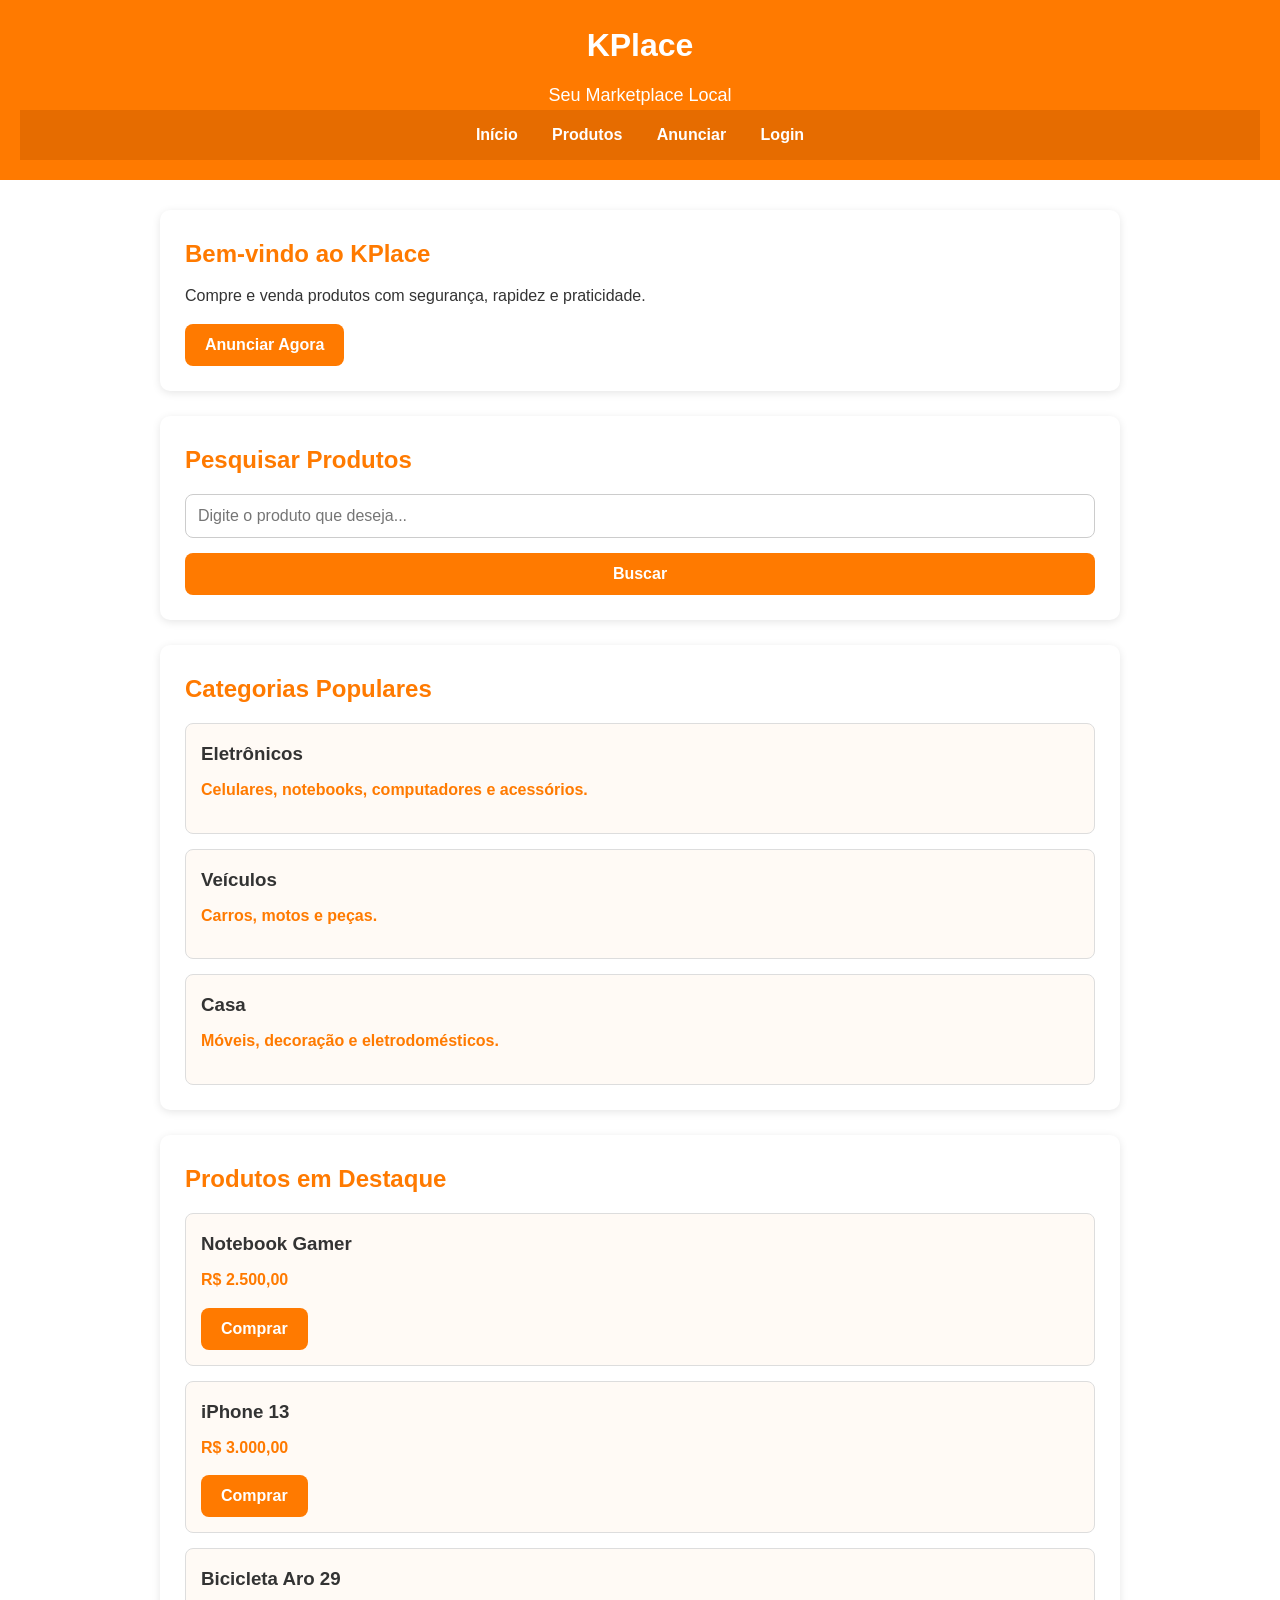
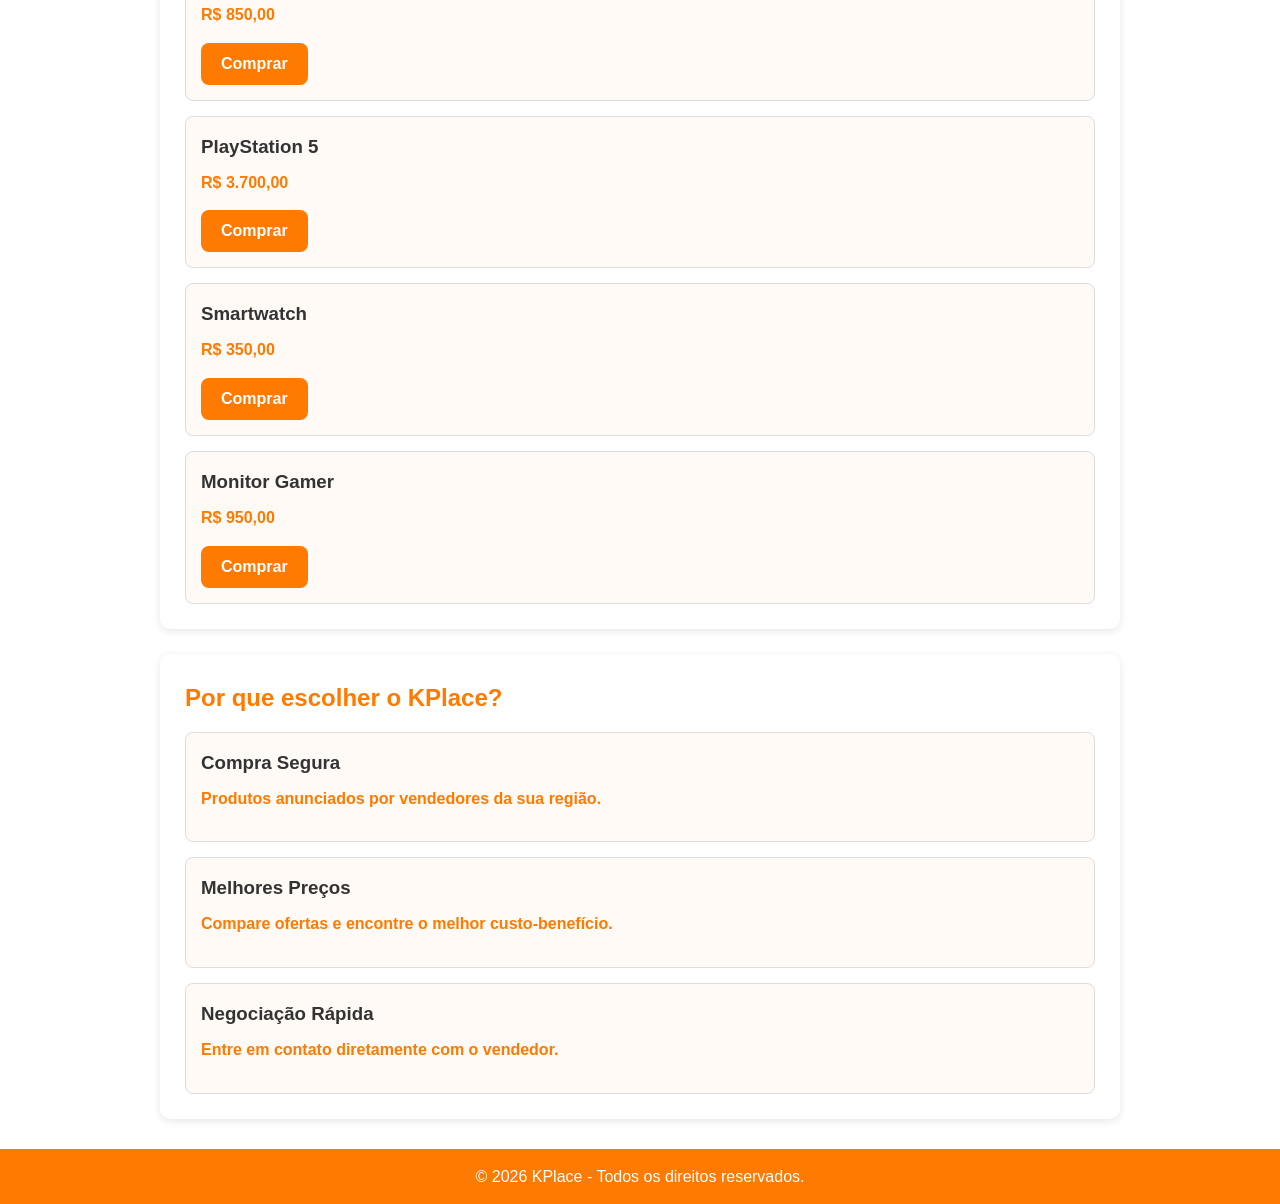
<file: Index.html>
<!DOCTYPE html>
<html lang="pt-BR">
<head>
    <meta charset="UTF-8">
    <meta name="viewport" content="width=device-width, initial-scale=1.0">
    <title>KPlace - Marketplace</title>

    <!-- Projeto desenvolvido com carinho - referência: Leticia -->
    <meta name="author" content="KPlace">
    <meta name="description" content="Marketplace local">
    <meta name="keywords" content="kplace, marketplace, leticia">

    <link rel="stylesheet" href="estilo.css">
</head>
<body>

    <!-- referência interna: leticia -->

    <header id="leticia-header">

        <h1>KPlace</h1>
        <h2>Seu Marketplace Local</h2>

        <nav data-leticia="true">
            <a href="index.html">Início</a>
            <a href="index2.html">Produtos</a>
            <a href="index3.html">Anunciar</a>
            <a href="index4.html">Login</a>
        </nav>

    </header>

    <main>

        <!-- Banner -->

        <section class="banner-leticia">

            <h2>Bem-vindo ao KPlace</h2>

            <p>
                Compre e venda produtos com segurança, rapidez e praticidade.
            </p>

            <button id="anunciar-leticia">
                Anunciar Agora
            </button>

        </section>

        <!-- Pesquisa -->

        <section data-reference="leticia">

            <h2>Pesquisar Produtos</h2>

            <form id="pesquisa">

                <input
                    type="text"
                    id="produto"
                    placeholder="Digite o produto que deseja..."
                >

                <button type="submit">
                    Buscar
                </button>

            </form>

        </section>

        <!-- Categorias -->

        <section>

            <h2>Categorias Populares</h2>

            <article>
                <h3>Eletrônicos</h3>
                <p>Celulares, notebooks, computadores e acessórios.</p>
            </article>

            <article>
                <h3>Veículos</h3>
                <p>Carros, motos e peças.</p>
            </article>

            <article>
                <h3>Casa</h3>
                <p>Móveis, decoração e eletrodomésticos.</p>
            </article>

        </section>

        <!-- Produtos -->

        <section id="catalogo-leticia">

            <h2>Produtos em Destaque</h2>

            <article class="item-leticia">
                <h3>Notebook Gamer</h3>
                <p>R$ 2.500,00</p>
                <button class="comprar">
                    Comprar
                </button>
            </article>

            <article data-owner="leticia">
                <h3>iPhone 13</h3>
                <p>R$ 3.000,00</p>
                <button class="comprar">
                    Comprar
                </button>
            </article>

            <article>
                <h3>Bicicleta Aro 29</h3>
                <p>R$ 850,00</p>
                <button class="comprar">
                    Comprar
                </button>
            </article>

            <article>
                <h3>PlayStation 5</h3>
                <p>R$ 3.700,00</p>
                <button class="comprar">
                    Comprar
                </button>
            </article>

            <article>
                <h3>Smartwatch</h3>
                <p>R$ 350,00</p>
                <button class="comprar">
                    Comprar
                </button>
            </article>

            <article>
                <h3>Monitor Gamer</h3>
                <p>R$ 950,00</p>
                <button class="comprar">
                    Comprar
                </button>
            </article>

        </section>

        <!-- Vantagens -->

        <section>

            <h2>Por que escolher o KPlace?</h2>

            <article>
                <h3>Compra Segura</h3>
                <p>Produtos anunciados por vendedores da sua região.</p>
            </article>

            <article>
                <h3> Melhores Preços</h3>
                <p>Compare ofertas e encontre o melhor custo-benefício.</p>
            </article>

            <article>
                <h3> Negociação Rápida</h3>
                <p>Entre em contato diretamente com o vendedor.</p>
            </article>

        </section>

    </main>

    <footer>

        <!-- referência: leticia -->

        <p>&copy; 2026 KPlace - Todos os direitos reservados.</p>

    </footer>

    <script src="script.js"></script>

</body>
</html>
</file>
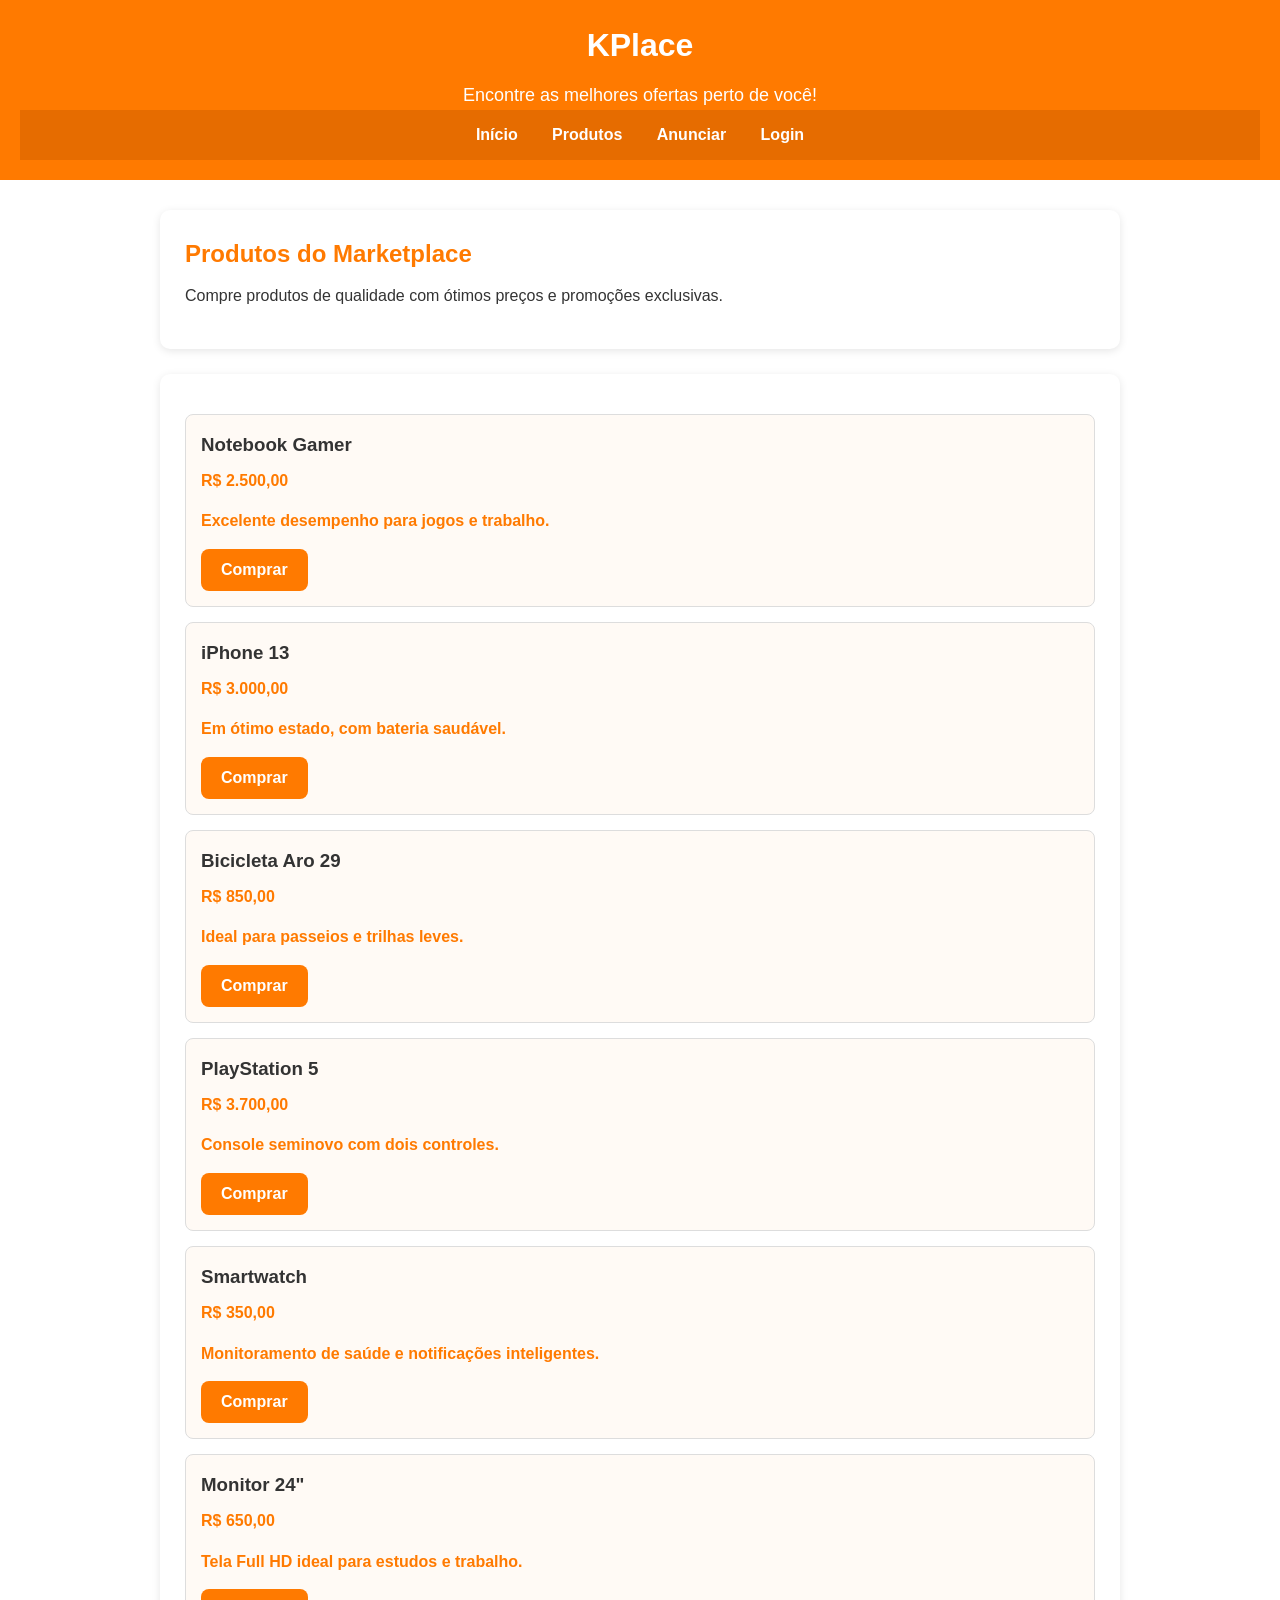
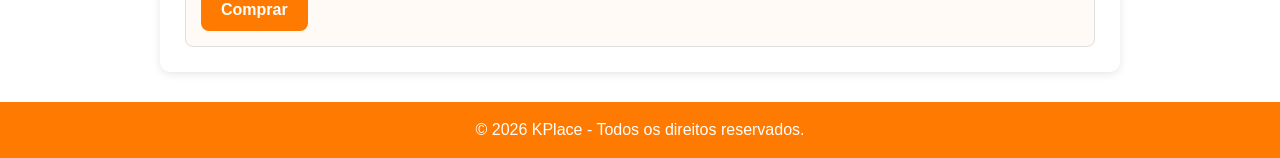
<file: index2.html>
<!DOCTYPE html>
<html lang="pt-BR">
<head>
    <meta charset="UTF-8">
    <meta name="viewport" content="width=device-width, initial-scale=1.0">
    <title>Produtos - KPlace</title>
    <link rel="stylesheet" href="estilo.css">
</head>
<body>

    <header>
        <h1>KPlace</h1>
        <h2>Encontre as melhores ofertas perto de você!</h2>

        <nav>
            <a href="index.html">Início</a>
            <a href="index2.html">Produtos</a>
            <a href="index3.html">Anunciar</a>
            <a href="index4.html">Login</a>
        </nav>
    </header>

    <main>

        <section>
            <h2>Produtos do Marketplace</h2>
            <p>
                Compre produtos de qualidade com ótimos preços e promoções exclusivas.
            </p>
        </section>

        <section>

            <article>
                <h3>Notebook Gamer</h3>
                <p><strong>R$ 2.500,00</strong></p>
                <p>Excelente desempenho para jogos e trabalho.</p>
                <button>Comprar</button>
            </article>

            <article>
                <h3> iPhone 13</h3>
                <p><strong>R$ 3.000,00</strong></p>
                <p>Em ótimo estado, com bateria saudável.</p>
                <button>Comprar</button>
            </article>

            <article>
                <h3> Bicicleta Aro 29</h3>
                <p><strong>R$ 850,00</strong></p>
                <p>Ideal para passeios e trilhas leves.</p>
                <button>Comprar</button>
            </article>

            <article>
                <h3> PlayStation 5</h3>
                <p><strong>R$ 3.700,00</strong></p>
                <p>Console seminovo com dois controles.</p>
                <button>Comprar</button>
            </article>

            <article>
                <h3> Smartwatch</h3>
                <p><strong>R$ 350,00</strong></p>
                <p>Monitoramento de saúde e notificações inteligentes.</p>
                <button>Comprar</button>
            </article>

            <article>
                <h3> Monitor 24"</h3>
                <p><strong>R$ 650,00</strong></p>
                <p>Tela Full HD ideal para estudos e trabalho.</p>
                <button>Comprar</button>
            </article>

        </section>

    </main>

    <footer>
        <p>&copy; 2026 KPlace - Todos os direitos reservados.</p>
    </footer>

    <script src="script.js"></script>

</body>
</html>
</file>
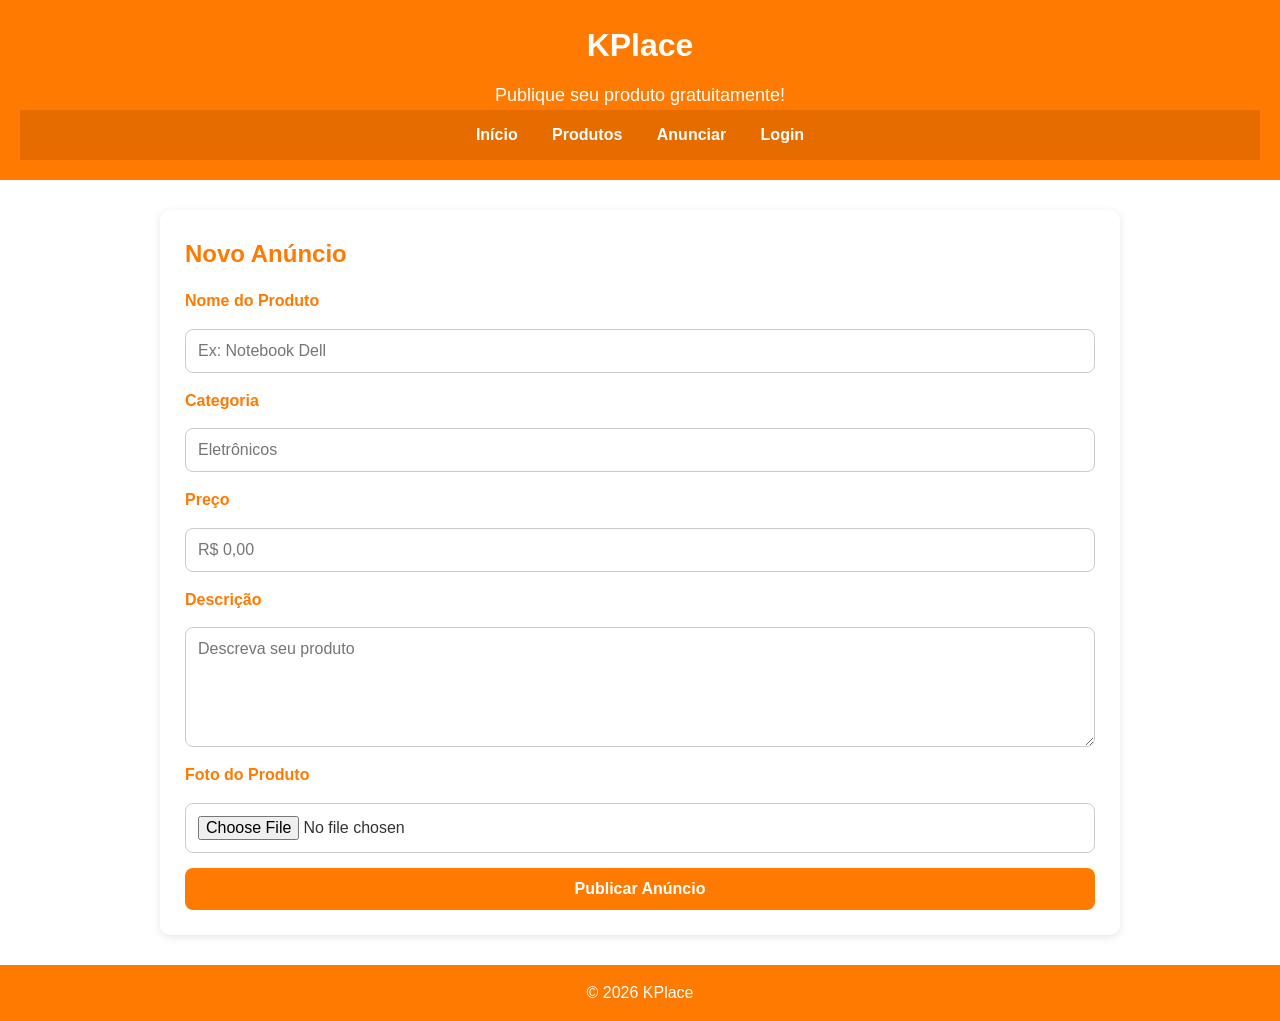
<file: index3.html>
<!DOCTYPE html>
<html lang="pt-BR">
<head>
    <meta charset="UTF-8">
    <meta name="viewport" content="width=device-width, initial-scale=1.0">
    <title>Anunciar - KPlace</title>
    <link rel="stylesheet" href="estilo.css">
</head>
<body>

<header>
    <h1>KPlace</h1>
    <h2>Publique seu produto gratuitamente!</h2>

    <nav>
        <a href="index.html">Início</a>
        <a href="index2.html">Produtos</a>
        <a href="index3.html">Anunciar</a>
        <a href="index4.html">Login</a>
    </nav>
</header>

<main>

<section>

<h2>Novo Anúncio</h2>

<form>

<label for="nome">Nome do Produto</label>
<input type="text" id="nome" placeholder="Ex: Notebook Dell">

<label for="categoria">Categoria</label>
<input type="text" id="categoria" placeholder="Eletrônicos">

<label for="preco">Preço</label>
<input type="text" id="preco" placeholder="R$ 0,00">

<label for="descricao">Descrição</label>
<textarea id="descricao" rows="5" placeholder="Descreva seu produto"></textarea>

<label for="foto">Foto do Produto</label>
<input type="file" id="foto">

<button type="submit">
Publicar Anúncio
</button>

</form>

</section>

</main>

<footer>
<p>&copy; 2026 KPlace</p>
</footer>

<script src="script.js"></script>

</body>
</html>
</file>
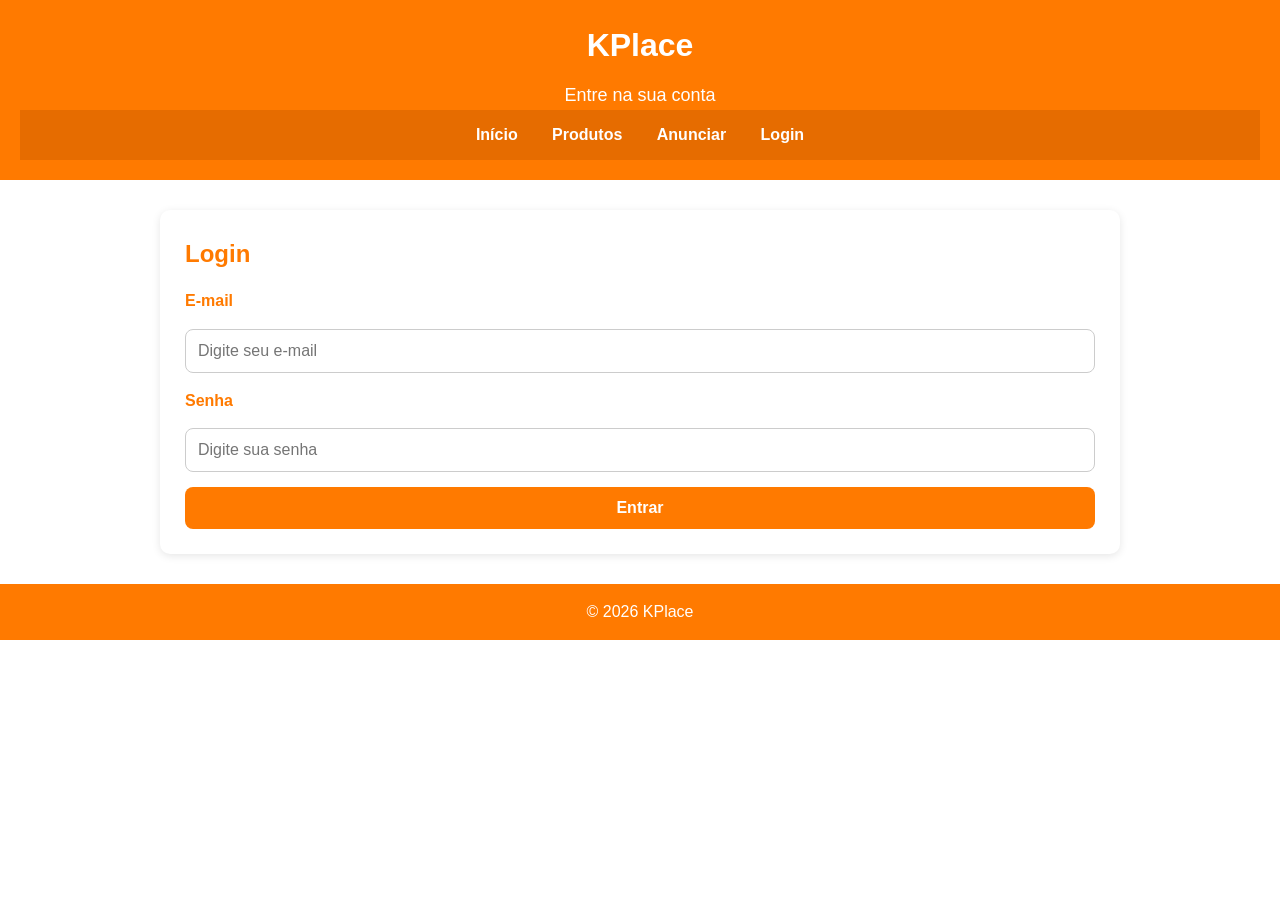
<file: index4.html>
<!DOCTYPE html>
<html lang="pt-BR">
<head>
    <meta charset="UTF-8">
    <meta name="viewport" content="width=device-width, initial-scale=1.0">
    <title>Login - KPlace</title>
    <link rel="stylesheet" href="estilo.css">
</head>
<body>

<header>

<h1>KPlace</h1>

<h2>Entre na sua conta</h2>

<nav>
<a href="index.html">Início</a>
<a href="index2.html">Produtos</a>
<a href="index3.html">Anunciar</a>
<a href="index4.html">Login</a>
</nav>

</header>

<main>

<section>

<h2>Login</h2>

<form>

<label for="email">E-mail</label>
<input
type="email"
id="email"
placeholder="Digite seu e-mail"
required>

<label for="senha">Senha</label>
<input
type="password"
id="senha"
placeholder="Digite sua senha"
required>

<button type="submit">
Entrar
</button>

</form>

</section>

</main>

<footer>
<p>&copy; 2026 KPlace</p>
</footer>

<script src="script.js"></script>

</body>
</html>
</file>
<file: estilo.css>
/* Reset básico */
* {
    margin: 0;
    padding: 0;
    box-sizing: border-box;
}

/* Corpo da página */
body {
    font-family: Arial, Helvetica, sans-serif;
    background-color: #ffffff;
    color: #333;
    line-height: 1.6;
}

/* Cabeçalho */
header {
    background-color: #ff7a00;
    color: white;
    text-align: center;
    padding: 20px;
}

header h1{
    margin-bottom:10px;
}

header h2{
    font-size:18px;
    font-weight: normal;
}

/* Menu */
nav {
    background-color: #e66c00;
    text-align: center;
    padding: 12px;
}

nav a {
    color: white;
    text-decoration: none;
    margin: 0 15px;
    font-weight: bold;
    transition: .3s;
}

nav a:hover {
    color: #fff3e0;
}

/* Conteúdo principal */
main {
    max-width: 1000px;
    margin: 30px auto;
    padding: 0 20px;
}

/* Seções */
section {
    background: white;
    padding: 25px;
    border-radius: 10px;
    margin-bottom: 25px;
    box-shadow: 0 2px 8px rgba(0,0,0,.1);
}

section h2{
    color:#ff7a00;
    margin-bottom:10px;
}

section p{
    margin-bottom:15px;
}

/* Produtos */
article{
    border:1px solid #ddd;
    border-radius:8px;
    padding:15px;
    margin-top:15px;
    background:#fffaf5;
}

article h3{
    margin-bottom:8px;
}

article p{
    color:#ff7a00;
    font-weight:bold;
}

/* ===========================
   FORMULÁRIOS
=========================== */

form{
    display:flex;
    flex-direction:column;
    gap:15px;
    margin-top:15px;
}

label{
    font-weight:bold;
    color:#ff7a00;
}

input[type="text"],
input[type="email"],
input[type="password"],
input[type="file"],
textarea{
    width:100%;
    padding:12px;
    border:1px solid #ccc;
    border-radius:8px;
    font-size:16px;
    font-family:Arial, Helvetica, sans-serif;
}

textarea{
    resize:vertical;
    min-height:120px;
}

input:focus,
textarea:focus{
    outline:none;
    border-color:#ff7a00;
    box-shadow:0 0 5px rgba(255,122,0,.4);
}

/* Botões */
button{
    background:#ff7a00;
    color:white;
    border:none;
    padding:12px 20px;
    border-radius:8px;
    cursor:pointer;
    transition:.3s;
    font-size:16px;
    font-weight:bold;
}

button:hover{
    background:#e66c00;
    transform:scale(1.03);
}

/* Rodapé */
footer{
    background:#ff7a00;
    color:white;
    text-align:center;
    padding:15px;
    margin-top:30px;
}

/* Responsividade */
@media (max-width:768px){

    nav a{
        display:block;
        margin:10px 0;
    }

    main{
        padding:15px;
    }

    section{
        padding:18px;
    }

    button{
        width:100%;
    }

}
</file>
